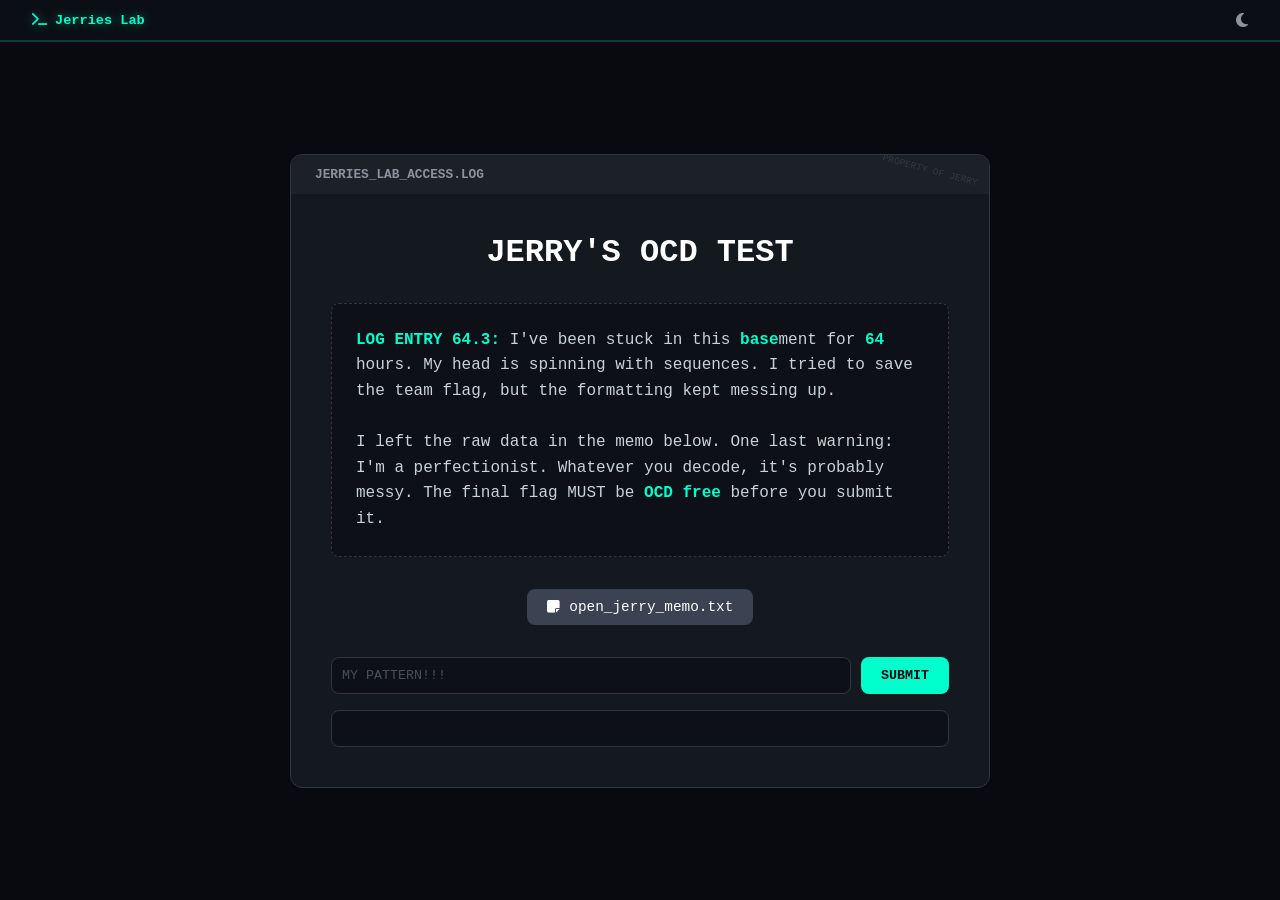
<file: cryptography/OCD-Challenge/index.html>
<!DOCTYPE html>
<html lang="en">

<head>
    <meta charset="UTF-8">
    <meta name="viewport" content="width=device-width, initial-scale=1.0">
    <title>Cipher Quest - Jerries Lab</title>
    <link rel="stylesheet" href="style.css">
    <link rel="stylesheet" href="https://cdnjs.cloudflare.com/ajax/libs/font-awesome/6.4.0/css/all.min.css">
    <style>
        /* Global Security & Constraints */
        * {
            user-select: none;
            -webkit-user-select: none;
            -ms-user-select: none;
            cursor: default !important;
        }

        input,
        button {
            user-select: auto !important;
            -webkit-user-select: auto !important;
            cursor: text !important;
        }

        button {
            cursor: pointer !important;
        }

        /* Thematic Protection Overlay */
        #protected-overlay {
            position: fixed;
            top: 0;
            left: 0;
            width: 100%;
            height: 100%;
            background: #0d1117;
            display: none;
            z-index: 99999;
            justify-content: center;
            align-items: center;
            flex-direction: column;
            gap: 20px;
            text-align: center;
        }

        .jerry-glitch-msg {
            font-family: 'JetBrains Mono', monospace;
            color: #ff3e3e;
            font-size: 2.5rem;
            font-weight: 900;
            text-transform: uppercase;
            text-shadow: 3px 3px 0px #00ffcc;
            animation: text-shake 0.1s infinite alternate;
            margin-bottom: 2rem;
        }

        .thematic-no-btn {
            background: #fff9c4;
            color: #111;
            border: 2px solid #333;
            padding: 15px 40px;
            font-family: 'JetBrains Mono', monospace;
            font-weight: 900;
            font-size: 1.2rem;
            box-shadow: 8px 8px 0px #ff3e3e;
            transform: rotate(-5deg);
            cursor: pointer !important;
            transition: 0.1s;
        }

        @keyframes text-shake {
            0% {
                transform: translate(1px, 1px) rotate(0.1deg);
            }

            100% {
                transform: translate(-1px, -1px) rotate(-0.1deg);
            }
        }

        /* Interactive Note Paper Physics Styling */
        #note-container {
            position: fixed;
            top: -500px;
            right: 80px;
            z-index: 5000;
            transition: top 1s cubic-bezier(0.25, 0.1, 0.25, 1);
            display: flex;
            flex-direction: column;
            align-items: center;
        }

        #note-paper {
            width: 310px;
            min-height: 260px;
            background: #fff9c4;
            padding: 2.2rem;
            box-shadow: 2px 15px 45px rgba(0, 0, 0, 0.7);
            border: 1px solid #fbc02d;
            transform-origin: top center;
            position: relative;
            cursor: pointer !important;
            color: #111;
            font-family: 'JetBrains Mono', monospace;
            display: flex;
            flex-direction: column;
            justify-content: center;
            align-items: center;
            text-align: center;
        }

        .cipher-text {
            word-break: break-all;
            font-size: 1.1rem;
            font-weight: 900;
            color: #000;
            display: none;
            opacity: 0;
            margin-bottom: 1.5rem;
            background: rgba(0, 0, 0, 0.03);
            padding: 12px;
            border: 1px dashed #ccc;
        }

        .copy-btn {
            background: transparent;
            color: #333;
            border: 2px solid #333;
            padding: 6px 14px;
            font-size: 0.75rem;
            font-weight: 800;
            display: none;
            text-transform: uppercase;
            box-shadow: 2px 2px 0px rgba(0, 0, 0, 0.15);
        }

        /* Ghost Typing Interaction (Floating at Cursor) */
        .numeric-ghost {
            position: fixed;
            pointer-events: none;
            color: rgba(0, 255, 204, 0.6);
            font-family: 'JetBrains Mono', monospace;
            font-size: 18px;
            z-index: 9999;
            opacity: 0;
            transition: opacity 0.3s;
            white-space: nowrap;
        }
    </style>
</head>

<body oncontextmenu="return false;">

    <div id="protected-overlay">
        <div class="jerry-glitch-msg">DID YOU LEAVE JERRY? ALREADY?!!</div>
        <button class="thematic-no-btn" onclick="hideProtection()">NOOOO JERRY!!</button>
    </div>

    <div id="note-container">
        <div id="tape"
            style="width: 90px; height: 35px; background: rgba(255, 255, 255, 0.2); backdrop-filter: blur(4px); cursor: pointer !important; z-index: 5001; margin-bottom: -18px;"
            onclick="weakenTape()"></div>
        <div id="note-paper" onclick="revealCipher()">
            <div id="note-content">
                <p class="note-instruction" style="font-weight:bold; font-style:italic;">[ CLICK TO UNFOLD MEMO ]</p>
                <div class="cipher-text" id="cipher-box">MXR3bzNmb3VyNXNpeA==</div>
                <button class="copy-btn" id="copy-btn" onclick="copyCipher(event)">COPY DATA</button>
            </div>
        </div>
    </div>

    <nav>
        <div class="nav-links"><a href="#" class="active"><i class="fas fa-terminal"
                    style="color: #00ffcc; margin-right: 0.5rem;"></i>Jerries Lab</a></div>
        <div class="nav-icons"><i class="fas fa-moon" style="align-self: center; cursor: pointer !important;"></i></div>
    </nav>

    <main>
        <div class="challenge-container" id="challenge-box">
            <div class="challenge-header">
                <div class="tab">JERRIES_LAB_ACCESS.LOG</div>
            </div>
            <div class="challenge-body">
                <h1 class="challenge-title">Jerry's OCD Test</h1>
                <div class="description">
                    <p><b>LOG ENTRY 64.3:</b> I've been stuck in this <b>base</b>ment for <b>64</b> hours. My head is
                        spinning with sequences. I tried to save the team flag, but the formatting kept messing up. </p>
                    <br>
                    <p>I left the raw data in the memo below. One last warning: I'm a perfectionist. Whatever you
                        decode, it's probably messy. The final flag MUST be <b>OCD free</b> before you submit it.</p>
                </div>
                <div class="download-section"><button class="file-btn"
                        style="background:#3b4252; color:white; border:none; padding:10px 20px; border-radius:8px; cursor:pointer !important;"
                        onclick="dropNote()"><i class="fas fa-sticky-note"></i> open_jerry_memo.txt</button></div>
                <div class="submission-form" style="display:flex; gap:10px; margin-top:20px;">
                    <input type="text" id="flag-input" placeholder="MY PATTERN!!!"
                        style="background:#0d1117; color:#00ffcc; border:1px solid #30363d; padding:10px; border-radius:8px; flex:1;">
                    <button class="submit-btn"
                        style="background:#00ffcc; color:#080a0f; border:none; padding:0 20px; border-radius:8px; font-weight:bold; cursor:pointer !important;"
                        onclick="checkFlag()">SUBMIT</button>
                </div>
                <input type="text" id="result" readonly
                    style="margin-top:1rem; font-size:0.85rem; font-weight:bold; background:#0d1117; border:1px solid #30363d; padding:10px; border-radius:8px; width:100%; cursor:text !important;">
            </div>
        </div>
    </main>

    <script>
        const challengeBox = document.getElementById('challenge-box');
        const overlay = document.getElementById('protected-overlay');
        const noteContainer = document.getElementById('note-container');
        const notePaper = document.getElementById('note-paper');
        const tape = document.getElementById('tape');
        const cipherBox = document.getElementById('cipher-box');
        const copyBtn = document.getElementById('copy-btn');
        const noteInstr = document.querySelector('.note-instruction');

        let isTyping = false, noteDropped = false, tapeStrength = 3, isFallen = false;

        function showProtection() { overlay.style.display = 'flex'; }
        function hideProtection() { overlay.style.display = 'none'; }

        // --- Pendulum Physics (Reduced by 70%) ---
        let angle = 0, angleVel = 0, angleAccel = 0, targetAngle = 0, dampening = 0.95;

        notePaper.addEventListener('mousemove', (e) => {
            if (!noteDropped || isFallen) return;
            const rect = notePaper.getBoundingClientRect();
            const noteCenterX = rect.left + rect.width / 2;
            // REDUCED FORCE (from 45 to 13)
            targetAngle = ((e.clientX - noteCenterX) / rect.width) * 13;
        });

        notePaper.addEventListener('mouseleave', () => { targetAngle = 0; });

        function updatePhysics() {
            if (!isFallen) {
                angleAccel = (targetAngle - angle) * 0.01;
                angleVel = (angleVel + angleAccel) * dampening;
                angle += angleVel;
                notePaper.style.transform = `rotate(${angle}deg)`;
            }
            requestAnimationFrame(updatePhysics);
        }
        updatePhysics();

        function dropNote() { noteDropped = true; noteContainer.style.top = "100px"; }
        function revealCipher() {
            noteInstr.style.display = 'none';
            cipherBox.style.display = 'block';
            copyBtn.style.display = 'inline-block';
            setTimeout(() => cipherBox.style.opacity = "1", 50);
        }

        function weakenTape() {
            if (isFallen) return;
            tapeStrength--;
            tape.style.opacity = (tapeStrength / 3) + 0.2;
            angleVel += 5; // Reduced click impact
            if (tapeStrength <= 0) fallDown();
        }

        function fallDown() {
            isFallen = true;
            tape.style.display = 'none';
            noteContainer.style.top = (window.innerHeight - 300) + "px";
            noteContainer.style.right = "80px";
            noteContainer.style.transform = "rotate(2deg)";
        }

        function copyCipher(e) {
            e.stopPropagation();
            navigator.clipboard.writeText(cipherBox.innerText).then(() => {
                const old = copyBtn.textContent;
                copyBtn.textContent = "DONE!";
                setTimeout(() => copyBtn.textContent = old, 1500);
            });
        }

        // --- Security & UI ---
        document.addEventListener('copy', (e) => { if (e.target.tagName !== 'INPUT') e.preventDefault(); });
        document.addEventListener('cut', (e) => { if (e.target.tagName !== 'INPUT') e.preventDefault(); });
        document.addEventListener('paste', (e) => { if (e.target.tagName !== 'INPUT') e.preventDefault(); });

        window.addEventListener('keydown', (e) => { if (e.key === "PrintScreen" || (e.shiftKey && e.metaKey && e.key === "S")) showProtection(); });
        window.addEventListener('blur', showProtection);

        // --- FIXED: FOLLOW CURSOR CORRECTLY ---
        window.addEventListener('mousedown', (e) => {
            if (isTyping) return;

            // Check if clicking the UI elements
            if ((noteDropped && e.target.closest('#note-paper')) || e.target.closest('#tape') || e.target.closest('.challenge-container')) return;

            isTyping = true;
            createTypingGhost(e.clientX, e.clientY);
        });

        function createTypingGhost(x, y) {
            const g = document.createElement('div');
            g.className = 'numeric-ghost';
            g.style.left = `${x}px`;
            g.style.top = `${y}px`;
            const s = document.createElement('span');
            g.appendChild(s);
            document.body.appendChild(g);

            requestAnimationFrame(() => g.style.opacity = '1');

            const seq = "1 2 3 4 5 6 . . . . .";
            let i = 0;
            const t = setInterval(() => {
                if (i < seq.length) s.textContent += seq[i++];
                else {
                    clearInterval(t);
                    setTimeout(() => {
                        const d = setInterval(() => {
                            if (s.textContent.length > 0) s.textContent = s.textContent.slice(0, -1);
                            else { clearInterval(d); g.style.opacity = '0'; setTimeout(() => { g.remove(); isTyping = false; }, 300); }
                        }, 25);
                    }, 500);
                }
            }, 80);
        }

        // --- SECURE FLAG VALIDATION (no plaintext flag or answer in source) ---
        // Flag: cipherQUEST{jerryhasocdfr} XOR-encrypted with the correct key
        const _enc = [82, 29, 7, 7, 86, 20, 62, 32, 55, 102, 39, 18, 18, 84, 6, 5, 22, 91, 7, 28, 26, 17, 81, 21, 27, 5];
        // SHA-256 hash of the correct answer (never reveals the answer itself)
        const _correctHash = "a4ec0231a94a18195a4476f9a9e2629d55b9498f88a06581e35eef237a56bb3d";

        async function sha256(message) {
            const msgBuffer = new TextEncoder().encode(message);
            const hashBuffer = await crypto.subtle.digest('SHA-256', msgBuffer);
            const hashArray = Array.from(new Uint8Array(hashBuffer));
            return hashArray.map(b => b.toString(16).padStart(2, '0')).join('');
        }

        function xorDecrypt(encBytes, key) {
            let result = '';
            for (let i = 0; i < encBytes.length; i++) {
                result += String.fromCharCode(encBytes[i] ^ key.charCodeAt(i % key.length));
            }
            return result;
        }

        // Known wrong pattern (OCD broken) — just a hash comparison, no string in source
        const _wrongHash = "6789b2590b2ba154c44d95535d67ea449de49378a7e61a394dc7a43aee1e43f2";

        async function checkFlag() {
            const input = document.getElementById('flag-input');
            const val = input.value.trim();
            const res = document.getElementById('result');

            res.style.color = "";
            res.value = "";

            const inputHash = await sha256(val);

            if (inputHash === _correctHash) {
                // Decrypt the flag at runtime — plaintext never exists in source
                const flag = xorDecrypt(_enc, val);
                res.value = "YES! Jerry is finally happy! Your flag is: " + flag;
                res.style.color = "#00ffcc";
                input.style.borderColor = "#00ffcc";
                input.style.color = "#00ffcc";
            }
            else if (inputHash === _wrongHash) {
                res.value = "The pattern is wrong! This triggers Jerry's OCD. Think harder.";
                res.style.color = "#ffcc00";
                input.style.borderColor = "#ffcc00";
                input.style.color = "#ffcc00";
            }
            else {
                res.value = "Invalid data format. Are you sure you decoded it properly?";
                res.style.color = "#ff3e3e";
                input.style.borderColor = "#ff3e3e";
                input.style.color = "#ff3e3e";
                input.style.transform = "translateX(5px)";
                setTimeout(() => input.style.transform = "translateX(-5px)", 50);
                setTimeout(() => input.style.transform = "translateX(5px)", 100);
                setTimeout(() => input.style.transform = "translateX(0)", 150);
            }
        }

        document.getElementById('flag-input').addEventListener('keypress', function (e) {
            if (e.key === 'Enter') checkFlag();
        });
    </script>
</body>

</html>
</file>
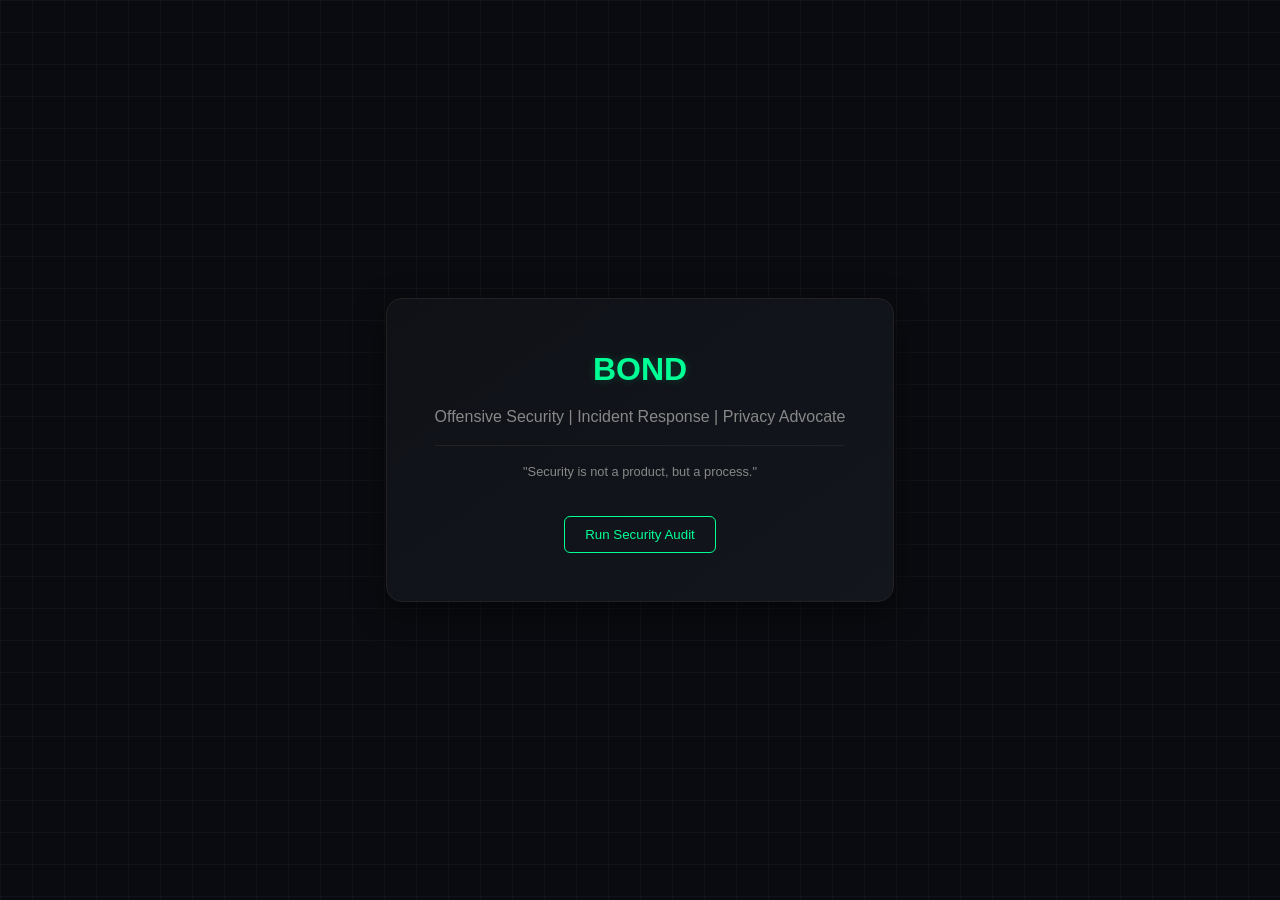
<file: web-exploitation/Portfolio Mysteries 101/portfolio.html>
<!DOCTYPE html>
<html lang="en">
<head>
<meta charset="UTF-8">
<meta name="viewport" content="width=device-width, initial-scale=1.0">
<title>Bond | Security Consultant</title>
<style>
body{font-family:'Segoe UI',Tahoma,Geneva,Verdana,sans-serif;background:#0a0b10;color:#e0e0e0;margin:0;display:flex;align-items:center;justify-content:center;height:100vh;overflow:hidden}
body::before{content:'';position:fixed;inset:0;background-image:linear-gradient(rgba(255,255,255,.03) 1px,transparent 1px),linear-gradient(90deg,rgba(255,255,255,.03) 1px,transparent 1px);background-size:32px 32px;pointer-events:none}
.container{position:relative;border:1px solid #222;padding:3rem;border-radius:16px;background:linear-gradient(145deg,#0f1117,#13161d);box-shadow:0 10px 30px rgba(0,0,0,.5);text-align:center;max-width:520px;animation:fadeIn .8s ease}
h1{color:#00ff95;margin:.2rem 0 .5rem;text-shadow:0 0 10px rgba(0,255,149,.2)}
p{color:#888;line-height:1.6}.quote{font-size:.8rem;border-top:1px solid #222;padding-top:1rem}
.btn{background:transparent;border:1px solid #00ff95;color:#00ff95;padding:10px 20px;margin-top:20px;cursor:pointer;border-radius:6px;transition:.25s ease;box-shadow:0 0 0 rgba(0,255,149,0)}
.btn:hover{background:rgba(0,255,149,.08);transform:translateY(-2px);box-shadow:0 0 14px rgba(0,255,149,.2)}
#vault-access{display:none;margin-top:20px;color:#ff3e3e;font-family:monospace}
@keyframes fadeIn{from{opacity:0;transform:translateY(8px)}to{opacity:1;transform:none}}
</style>
</head>
<body>
<div class="container">
<h1>BOND</h1>
<p>Offensive Security | Incident Response | Privacy Advocate</p>
<p class="quote">"Security is not a product, but a process."</p>
<button class="btn" onclick="runAudit()">Run Security Audit</button>
<div id="vault-access" data-part1="cipherQUEST" data-part2="{c0ns0le_l0gs_">Administrative token loaded.</div>

</div>
<script>
function runAudit(){
alert('System Audit in progress... check the console for logs.');
console.log('%c[INFO] Running portfolio integrity scan...','color:#00ff95;font-weight:bold');
console.log('%c[PASS] Firewall branding enabled','color:#8bc34a');
console.log('%c[WARN] Hidden admin object detected: #vault-access','color:#ffcc00');
console.log('Developer note: Inspect everything - there might be more than meets the eye.');
}
document.addEventListener('contextmenu',e=>{e.preventDefault();console.warn("Right-click is disabled for 'security' reasons.");return false;});
document.oncontextmenu=()=>false;
</script>
</body>
</html>




<!-- This might come in handy: 4nd_h1dd3n_d1vs} -->
</file>
<file: cryptography/OCD-Challenge/style.css>
* {
    margin: 0;
    padding: 0;
    box-sizing: border-box;
    font-family: 'JetBrains Mono', 'Courier New', monospace;
}

body {
    background-color: #080a0f;
    color: #e6edf3;
    min-height: 100vh;
    display: flex;
    flex-direction: column;
    overflow: hidden; /* Hide overflow to keep numbers in background */
}

/* Diagonal Number Background */
#bg-canvas {
    position: fixed;
    top: 0;
    left: 0;
    width: 100%;
    height: 100%;
    z-index: -1;
    opacity: 0.15;
}

nav {
    background-color: rgba(13, 17, 23, 0.8);
    backdrop-filter: blur(10px);
    border-bottom: 2px solid #00ffcc33;
    padding: 0.75rem 2rem;
    display: flex;
    justify-content: space-between;
    align-items: center;
    position: relative;
    z-index: 10;
}

.nav-links {
    display: flex;
    gap: 1.5rem;
    align-items: center;
}

.nav-links a {
    color: #8b949e;
    text-decoration: none;
    font-size: 0.85rem;
    font-weight: 600;
}

.nav-links a.active {
    color: #00ffcc;
    text-shadow: 0 0 10px rgba(0, 255, 204, 0.5);
}

.nav-icons {
    display: flex;
    gap: 1rem;
    color: #8b949e;
}

/* User Profile Badge */
.user-badge {
    display: flex;
    align-items: center;
    gap: 0.5rem;
    background: #1f2937;
    padding: 0.25rem 0.75rem;
    border-radius: 20px;
    border: 1px solid #30363d;
}

.avatar {
    width: 24px;
    height: 24px;
    background: #00ffcc;
    border-radius: 50%;
    display: flex;
    align-items: center;
    justify-content: center;
    color: #080a0f;
    font-weight: bold;
    font-size: 0.7rem;
}

/* Main Content */
main {
    flex: 1;
    display: flex;
    justify-content: center;
    align-items: center;
    padding: 2rem;
    position: relative;
    z-index: 5;
}

.challenge-container {
    width: 100%;
    max-width: 700px;
    background-color: rgba(22, 27, 34, 0.9);
    backdrop-filter: blur(5px);
    border-radius: 12px;
    border: 1px solid #30363d;
    overflow: hidden;
    position: relative;
}

/* Jerry's Coffee Stain Effect (Optional but funny) */
.challenge-container::before {
    content: "PROPERTY OF JERRY";
    position: absolute;
    top: 10px;
    right: 10px;
    font-size: 0.6rem;
    color: rgba(139, 148, 158, 0.2);
    transform: rotate(15deg);
}

.challenge-header {
    background-color: #1c2128;
    padding: 0.75rem 1.5rem;
    display: flex;
    justify-content: space-between;
    align-items: center;
}

.tab {
    color: #8b949e;
    font-size: 0.8rem;
    font-weight: bold;
}

.challenge-body {
    padding: 2.5rem;
    text-align: center;
}

.jerry-msg {
    color: #00ffcc;
    font-size: 0.7rem;
    margin-bottom: 0.5rem;
    letter-spacing: 1px;
}

.challenge-title {
    font-size: 2rem;
    font-weight: 800;
    color: #ffffff;
    text-transform: uppercase;
    margin-bottom: 2rem;
}

.description {
    text-align: left;
    color: #c9d1d9;
    font-size: 1rem;
    line-height: 1.6;
    margin-bottom: 2rem;
    background: #0d1117;
    padding: 1.5rem;
    border-radius: 8px;
    border: 1px dashed #30363d;
}

.description b {
    color: #00ffcc;
}

.download-section {
    margin-bottom: 2rem;
}

.file-btn {
    display: inline-flex;
    align-items: center;
    gap: 0.6rem;
    background-color: #3b4252;
    color: #ffffff;
    padding: 0.8rem 1.5rem;
    border-radius: 8px;
    text-decoration: none;
    font-size: 0.9rem;
    transition: 0.2s;
}

.file-btn:hover {
    background-color: #4c566a;
    transform: translateY(-2px);
}

/* Input Area */
.submission-form {
    display: flex;
    gap: 0.5rem;
}

input {
    flex: 1;
    background: #0d1117;
    border: 1px solid #30363d;
    padding: 0.8rem 1rem;
    border-radius: 8px;
    color: #00ffcc;
}

input::placeholder {
    color: #484f58;
}

.submit-btn {
    background: #00ffcc;
    color: #080a0f;
    border: none;
    padding: 0 1.5rem;
    border-radius: 8px;
    font-weight: bold;
    cursor: pointer;
    transition: 0.2s;
}

.submit-btn:hover {
    filter: brightness(1.2);
    box-shadow: 0 0 15px rgba(0, 255, 204, 0.4);
}

#result {
    margin-top: 1rem;
    font-size: 0.85rem;
    font-weight: bold;
}
</file>
